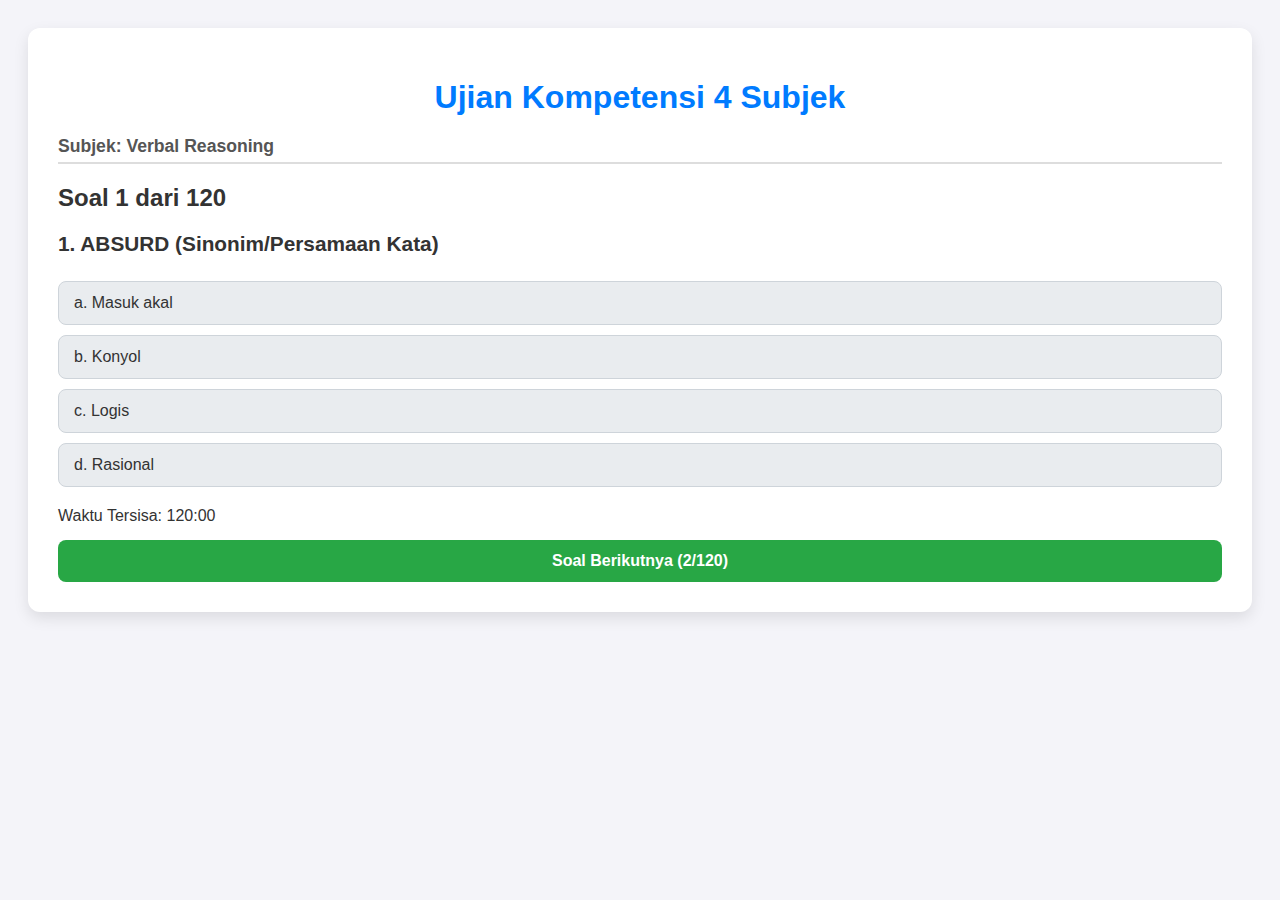
<file: index.html>
<!DOCTYPE html>
<html lang="id">
<head>
    <meta charset="UTF-8">
    <meta name="viewport" content="width=device-width, initial-scale=1.0">
    <title>Sistem Ujian 4 Subjek PLN</title>
    <link rel="stylesheet" href="style.css">
    <script src="data.js"></script>
</head>
<body>

    <div class="quiz-container">
        <h1>Ujian Kompetensi 4 Subjek</h1>
        
        <div id="quiz">
            <div id="subject-info"></div>
            <h2 id="question-number"></h2>
            <h2 id="question">Pertanyaan akan muncul di sini...</h2>
            <div id="options" class="options-container"></div>
            <div id="timer">Waktu Tersisa: <span id="time-display">00:00</span></div>
        </div>

        <button id="next-btn" class="btn">Soal Berikutnya (1/120)</button>
        <button id="submit-btn" class="btn submit-btn" style="display: none;">Lihat Hasil</button>

        <div id="result" class="result-container" style="display: none;">
            <h2>Hasil Ujian</h2>
            <p id="score-text"></p>
            <button id="restart-btn" class="btn restart-btn">Ulangi Ujian</button>
            
            <div id="review-container">
                <h3>Review Jawaban dan Pembahasan:</h3>
                </div>
        </div>
    </div>

    <script src="script.js"></script>
</body>
</html>
</file>
<file: style.css>
/* File: style.css (Dengan Sidebar Navigasi) */

body {
    font-family: 'Arial', sans-serif;
    background-color: #f4f4f9;
    color: #333;
    display: flex;
    justify-content: center;
    padding: 20px;
}

/* Kontainer utama untuk mengatur tata letak Quiz dan Sidebar */
.main-content-wrapper {
    display: flex;
    max-width: 1200px; /* Lebar maksimum untuk layout dua kolom */
    width: 100%;
    gap: 20px;
}

.quiz-container {
    background-color: #fff;
    padding: 30px;
    border-radius: 12px;
    box-shadow: 0 6px 15px rgba(0, 0, 0, 0.1);
    flex: 3; /* Mengambil 3/4 lebar */
}

/* --- SIDEBAR NAVIGASI (Nomor Soal) --- */
.quiz-sidebar {
    flex: 1; /* Mengambil 1/4 lebar */
    background-color: #fff;
    padding: 20px;
    border-radius: 12px;
    box-shadow: 0 6px 15px rgba(0, 0, 0, 0.1);
    position: sticky; /* Agar sidebar tetap terlihat saat scroll */
    top: 20px;
    height: fit-content;
}

.quiz-sidebar h3 {
    text-align: center;
    color: #007bff;
    margin-bottom: 15px;
    border-bottom: 2px solid #ddd;
    padding-bottom: 8px;
}

#question-list {
    display: flex;
    flex-wrap: wrap; /* Tombol akan pindah baris */
    gap: 8px;
    justify-content: center;
}

.question-jump-btn {
    width: 35px;
    height: 35px;
    line-height: 35px;
    text-align: center;
    padding: 0;
    border: 1px solid #ced4da;
    border-radius: 6px;
    background-color: #f8f9fa;
    cursor: pointer;
    font-size: 0.9em;
    transition: background-color 0.2s, transform 0.1s;
}

.question-jump-btn:hover {
    background-color: #e9ecef;
}

/* Status: Sedang Dikerjakan */
.question-jump-btn.current {
    background-color: #ffc107; /* Kuning/Amber */
    color: #333;
    font-weight: bold;
    border-color: #ffc107;
}

/* Status: Sudah Dijawab */
.question-jump-btn.answered {
    background-color: #28a745; /* Hijau */
    color: white;
    border-color: #28a745;
}

/* --- Tampilan Quiz (seperti sebelumnya) --- */

h1 {
    text-align: center;
    color: #007bff;
    margin-bottom: 20px;
}

#subject-info {
    font-size: 1.1em;
    font-weight: bold;
    color: #555;
    margin-bottom: 10px;
    border-bottom: 2px solid #ddd;
    padding-bottom: 5px;
}

#question {
    font-size: 1.3em;
    margin-bottom: 25px;
    color: #333;
}

.options-container {
    display: flex;
    flex-direction: column;
    gap: 10px;
    margin-bottom: 20px;
}

.option-btn {
    padding: 12px 15px;
    background-color: #e9ecef;
    color: #333;
    border: 1px solid #ced4da;
    border-radius: 8px;
    text-align: left;
    cursor: pointer;
    transition: background-color 0.2s, border-color 0.2s;
    font-size: 1em;
}

.option-btn:hover {
    background-color: #dee2e6;
}

.option-btn.selected {
    background-color: #007bff;
    color: white;
    border-color: #0056b3;
}

.btn {
    padding: 12px 20px;
    border: none;
    border-radius: 8px;
    cursor: pointer;
    font-size: 1em;
    font-weight: bold;
    margin-top: 15px;
    width: 100%;
    transition: background-color 0.2s;
}

#next-btn {
    background-color: #28a745;
    color: white;
}

#next-btn:hover {
    background-color: #1e7e34;
}

.submit-btn {
    background-color: #dc3545;
    color: white;
}

.submit-btn:hover {
    background-color: #c82333;
}

.restart-btn {
    background-color: #17a2b8;
    color: white;
    margin-bottom: 20px;
}

.result-container {
    margin-top: 20px;
    padding: 20px;
    border: 1px solid #ddd;
    border-radius: 8px;
    background-color: #f8f9fa;
}

.final-score {
    font-size: 1.5em;
    font-weight: bold;
    color: #007bff;
    margin: 15px 0;
}

#review-container h3 {
    margin-top: 25px;
    border-bottom: 2px solid #007bff;
    padding-bottom: 5px;
    color: #007bff;
}

.review-item {
    margin-bottom: 20px;
    padding: 15px;
    border: 1px solid #dee2e6;
    border-radius: 8px;
    background-color: #ffffff;
}

.user-correct {
    color: #28a745;
    font-weight: bold;
}

.user-incorrect {
    color: #dc3545;
    font-weight: bold;
    text-decoration: underline;
}

.correct-answer-text {
    color: #28a745;
    font-weight: bold;
}

.explanation-text {
    margin-top: 8px;
    padding: 10px;
    background-color: #e9f7ff;
    border-left: 5px solid #007bff;
    font-style: italic;
    color: #4a4a4a;
    border-radius: 4px;
    font-size: 0.95em;
}

/* Media Query untuk layar kecil (agar sidebar di bawah) */
@media (max-width: 900px) {
    .main-content-wrapper {
        flex-direction: column;
    }
    .quiz-sidebar {
        position: static;
    }
}
</file>
